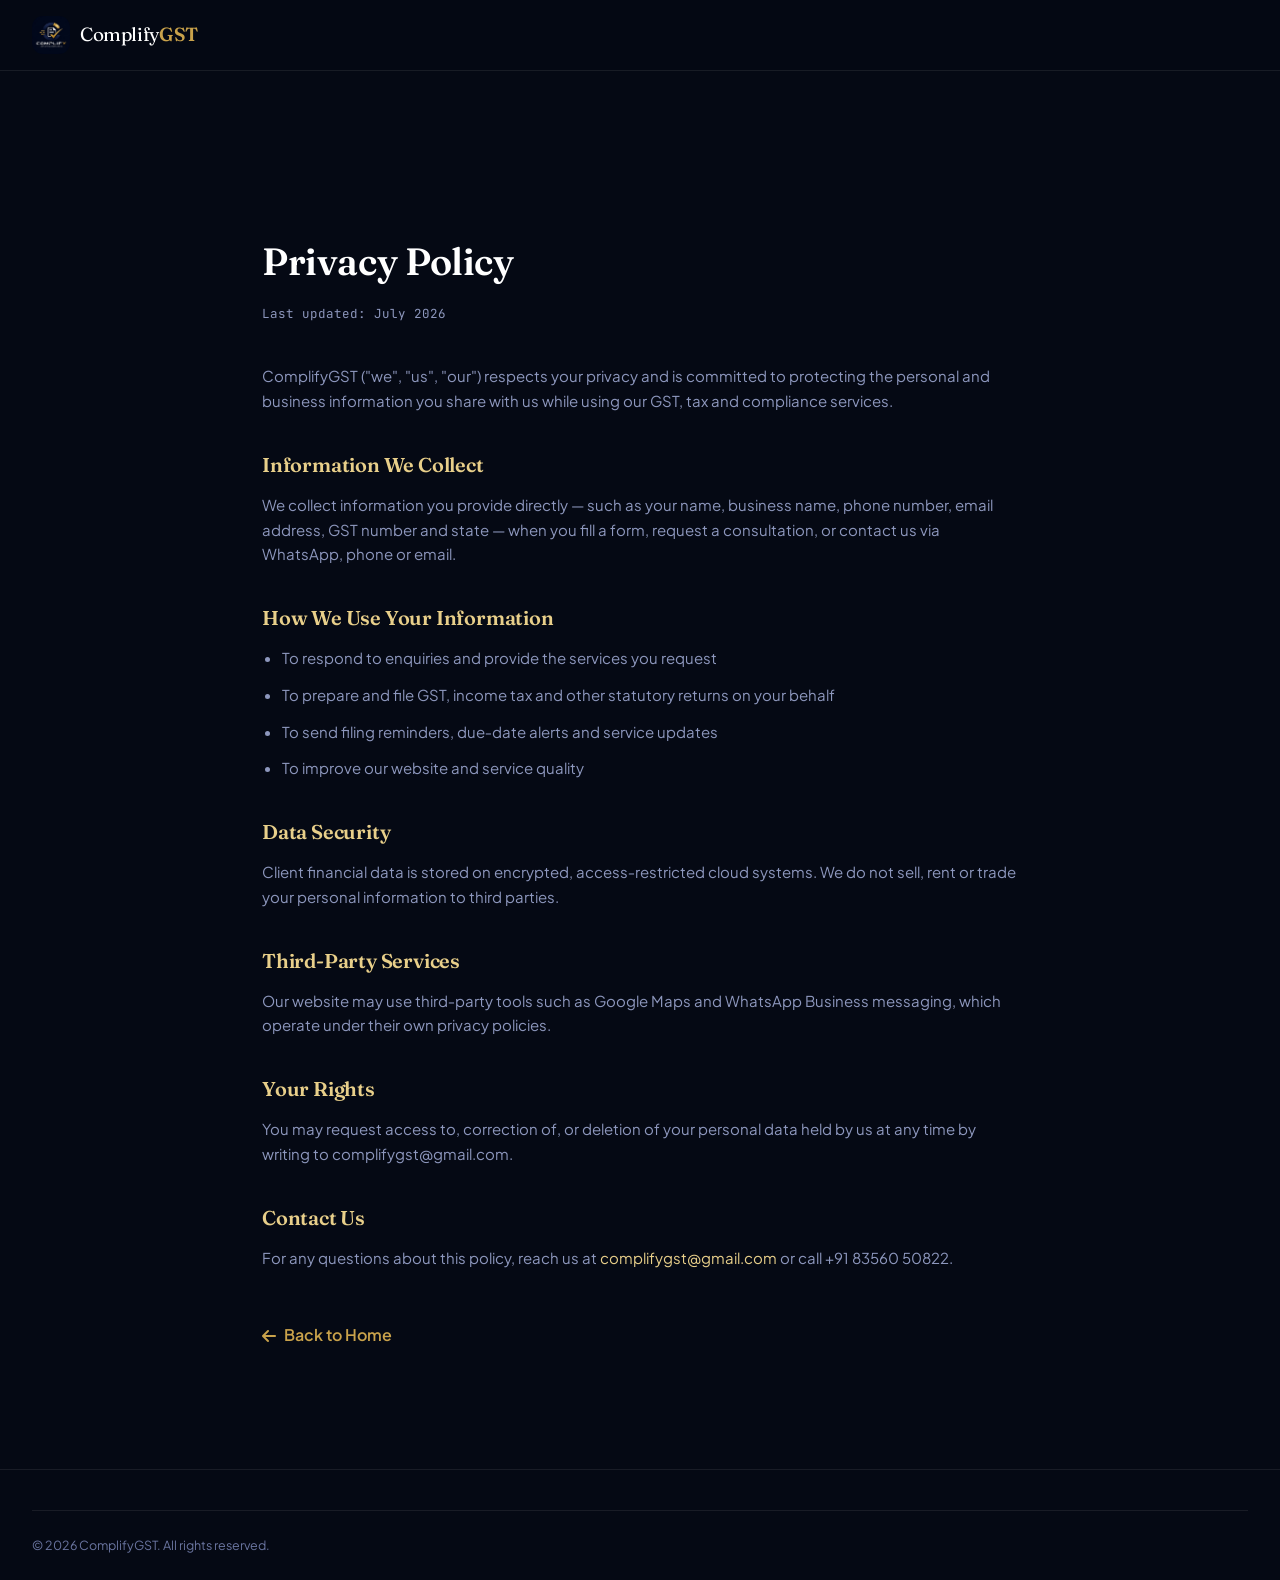
<file: privacy-policy.html>
<!DOCTYPE html>
<html lang="en">
<head>
<meta charset="UTF-8">
<meta name="viewport" content="width=device-width, initial-scale=1.0">
<title>Privacy Policy | ComplifyGST</title>
<link href="https://fonts.googleapis.com/css2?family=Fraunces:ital,opsz,wght@0,9..144,400;0,9..144,600;0,9..144,700;1,9..144,500&family=Plus+Jakarta+Sans:wght@300;400;500;600;700&family=JetBrains+Mono:wght@400;500&display=swap" rel="stylesheet">
<link rel="stylesheet" href="https://cdnjs.cloudflare.com/ajax/libs/font-awesome/6.5.1/css/all.min.css">
<link rel="icon" type="image/png" sizes="512x512" href="images/favicon-512.png">
<link rel="icon" type="image/png" sizes="192x192" href="images/favicon-192.png">
<link rel="icon" type="image/png" sizes="32x32" href="images/favicon-32.png">
<link rel="apple-touch-icon" href="images/favicon-192.png">
<link rel="stylesheet" href="css/style.css">
<style>
  .legal{ max-width:820px; margin:0 auto; padding:160px 32px 120px; }
  .legal h1{ font-size:38px; color:var(--white); margin-bottom:10px; }
  .legal .updated{ color:var(--muted); font-family:var(--font-mono); font-size:12.5px; margin-bottom:40px; }
  .legal h2{ font-size:20px; color:var(--gold-light); margin:34px 0 12px; }
  .legal p, .legal li{ color:var(--muted); font-size:15px; margin-bottom:12px; }
  .legal ul{ padding-left:20px; list-style:disc; }
  .back-link{ display:inline-flex; align-items:center; gap:8px; margin-top:40px; color:var(--gold); font-weight:600; }
</style>
</head>
<body>
<header class="navbar" id="navbar">
  <div class="nav-inner">
    <a href="index.html" class="brand"><span class="brand-mark"><img src="images/logo.png" alt="ComplifyGST logo"></span><span class="brand-text">Complify<b>GST</b></span></a>
  </div>
</header>

<div class="legal">
  <h1>Privacy Policy</h1>
  <p class="updated">Last updated: July 2026</p>

  <p>ComplifyGST ("we", "us", "our") respects your privacy and is committed to protecting the personal and business information you share with us while using our GST, tax and compliance services.</p>

  <h2>Information We Collect</h2>
  <p>We collect information you provide directly — such as your name, business name, phone number, email address, GST number and state — when you fill a form, request a consultation, or contact us via WhatsApp, phone or email.</p>

  <h2>How We Use Your Information</h2>
  <ul>
    <li>To respond to enquiries and provide the services you request</li>
    <li>To prepare and file GST, income tax and other statutory returns on your behalf</li>
    <li>To send filing reminders, due‑date alerts and service updates</li>
    <li>To improve our website and service quality</li>
  </ul>

  <h2>Data Security</h2>
  <p>Client financial data is stored on encrypted, access‑restricted cloud systems. We do not sell, rent or trade your personal information to third parties.</p>

  <h2>Third‑Party Services</h2>
  <p>Our website may use third‑party tools such as Google Maps and WhatsApp Business messaging, which operate under their own privacy policies.</p>

  <h2>Your Rights</h2>
  <p>You may request access to, correction of, or deletion of your personal data held by us at any time by writing to complifygst@gmail.com.</p>

  <h2>Contact Us</h2>
  <p>For any questions about this policy, reach us at <a href="mailto:complifygst@gmail.com" style="color:var(--gold-light)">complifygst@gmail.com</a> or call +91 83560 50822.</p>

  <a href="index.html" class="back-link"><i class="fa-solid fa-arrow-left"></i> Back to Home</a>
</div>

<footer class="footer" style="padding-top:40px;">
  <div class="footer-bottom"><p>&copy; 2026 ComplifyGST. All rights reserved.</p></div>
</footer>
</body>
</html>
</file>
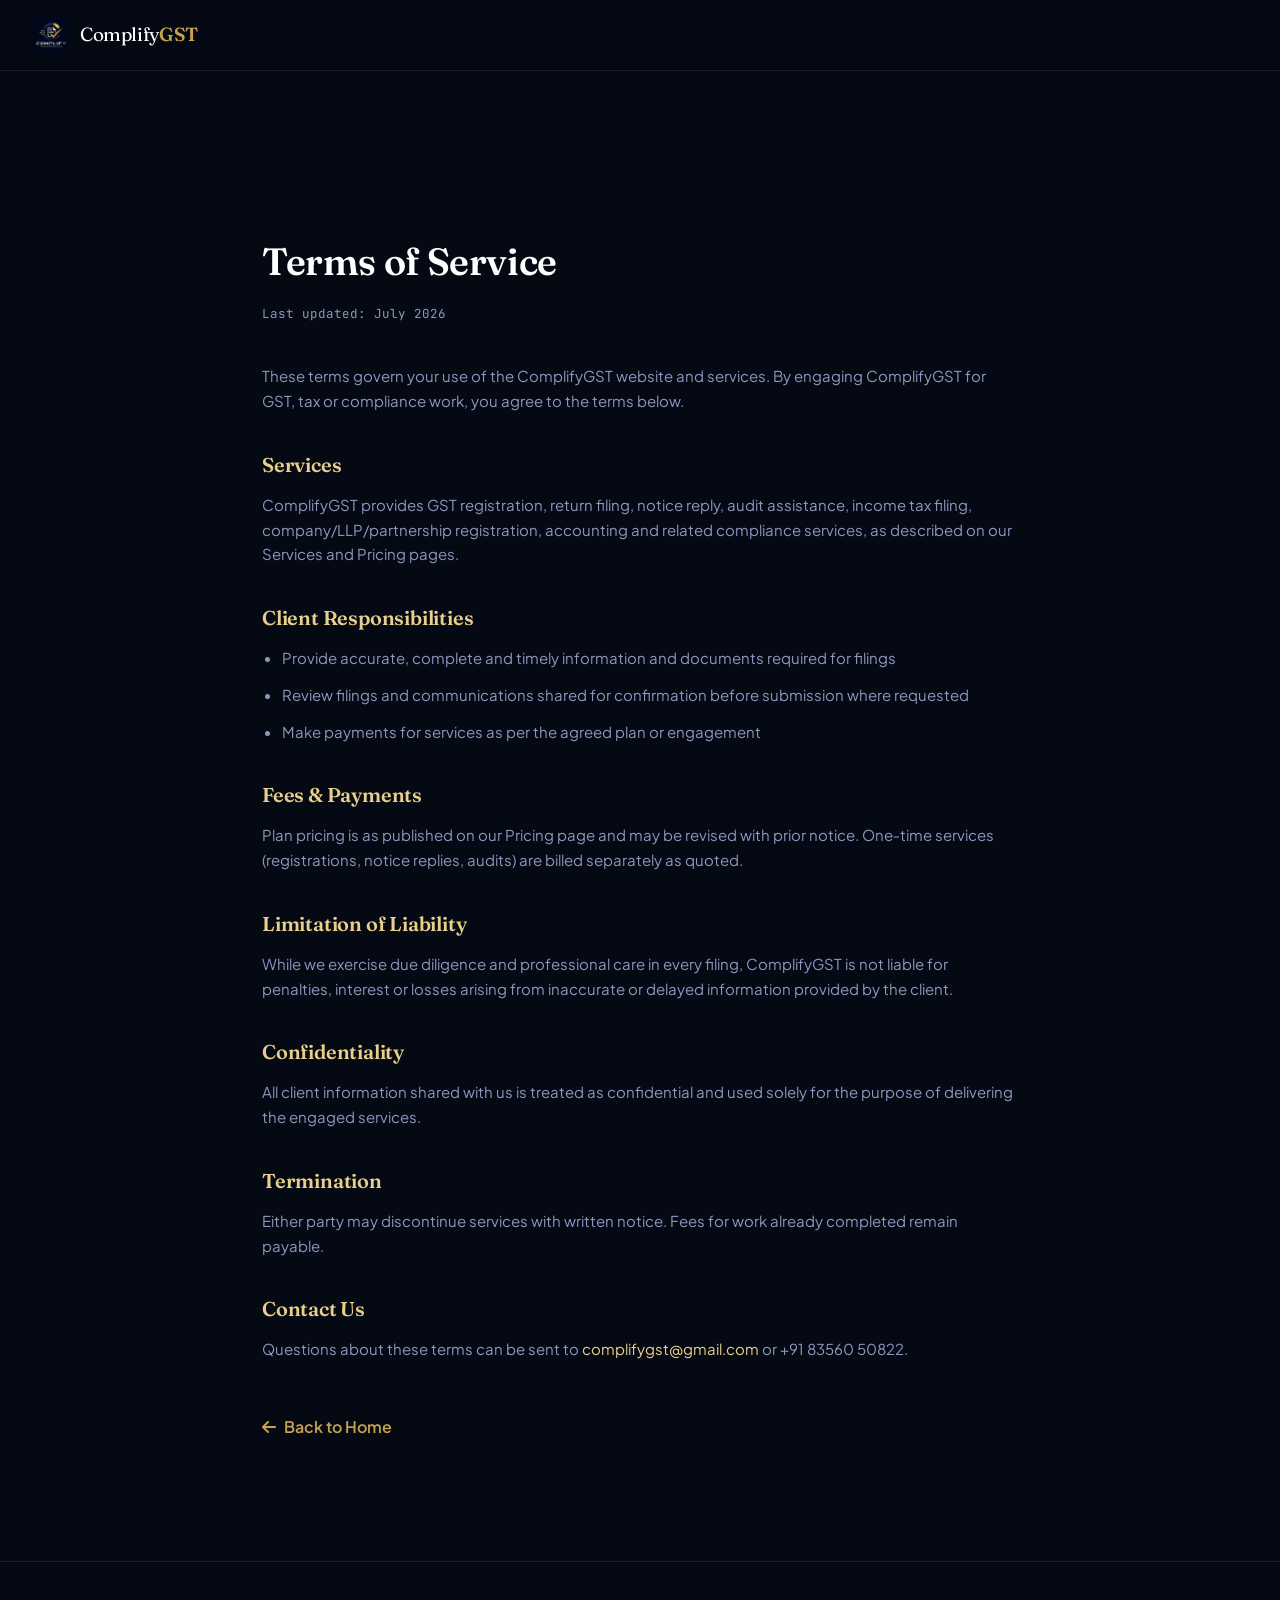
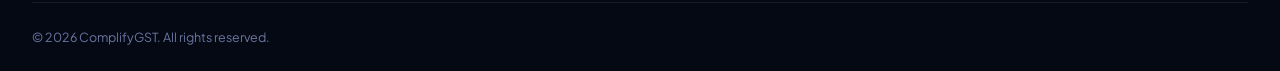
<file: terms.html>
<!DOCTYPE html>
<html lang="en">
<head>
<meta charset="UTF-8">
<meta name="viewport" content="width=device-width, initial-scale=1.0">
<title>Terms of Service | ComplifyGST</title>
<link href="https://fonts.googleapis.com/css2?family=Fraunces:ital,opsz,wght@0,9..144,400;0,9..144,600;0,9..144,700;1,9..144,500&family=Plus+Jakarta+Sans:wght@300;400;500;600;700&family=JetBrains+Mono:wght@400;500&display=swap" rel="stylesheet">
<link rel="stylesheet" href="https://cdnjs.cloudflare.com/ajax/libs/font-awesome/6.5.1/css/all.min.css">
<link rel="icon" type="image/png" sizes="512x512" href="images/favicon-512.png">
<link rel="icon" type="image/png" sizes="192x192" href="images/favicon-192.png">
<link rel="icon" type="image/png" sizes="32x32" href="images/favicon-32.png">
<link rel="apple-touch-icon" href="images/favicon-192.png">
<link rel="stylesheet" href="css/style.css">
<style>
  .legal{ max-width:820px; margin:0 auto; padding:160px 32px 120px; }
  .legal h1{ font-size:38px; color:var(--white); margin-bottom:10px; }
  .legal .updated{ color:var(--muted); font-family:var(--font-mono); font-size:12.5px; margin-bottom:40px; }
  .legal h2{ font-size:20px; color:var(--gold-light); margin:34px 0 12px; }
  .legal p, .legal li{ color:var(--muted); font-size:15px; margin-bottom:12px; }
  .legal ul{ padding-left:20px; list-style:disc; }
  .back-link{ display:inline-flex; align-items:center; gap:8px; margin-top:40px; color:var(--gold); font-weight:600; }
</style>
</head>
<body>
<header class="navbar" id="navbar">
  <div class="nav-inner">
    <a href="index.html" class="brand"><span class="brand-mark"><img src="images/logo.png" alt="ComplifyGST logo"></span><span class="brand-text">Complify<b>GST</b></span></a>
  </div>
</header>

<div class="legal">
  <h1>Terms of Service</h1>
  <p class="updated">Last updated: July 2026</p>

  <p>These terms govern your use of the ComplifyGST website and services. By engaging ComplifyGST for GST, tax or compliance work, you agree to the terms below.</p>

  <h2>Services</h2>
  <p>ComplifyGST provides GST registration, return filing, notice reply, audit assistance, income tax filing, company/LLP/partnership registration, accounting and related compliance services, as described on our Services and Pricing pages.</p>

  <h2>Client Responsibilities</h2>
  <ul>
    <li>Provide accurate, complete and timely information and documents required for filings</li>
    <li>Review filings and communications shared for confirmation before submission where requested</li>
    <li>Make payments for services as per the agreed plan or engagement</li>
  </ul>

  <h2>Fees &amp; Payments</h2>
  <p>Plan pricing is as published on our Pricing page and may be revised with prior notice. One‑time services (registrations, notice replies, audits) are billed separately as quoted.</p>

  <h2>Limitation of Liability</h2>
  <p>While we exercise due diligence and professional care in every filing, ComplifyGST is not liable for penalties, interest or losses arising from inaccurate or delayed information provided by the client.</p>

  <h2>Confidentiality</h2>
  <p>All client information shared with us is treated as confidential and used solely for the purpose of delivering the engaged services.</p>

  <h2>Termination</h2>
  <p>Either party may discontinue services with written notice. Fees for work already completed remain payable.</p>

  <h2>Contact Us</h2>
  <p>Questions about these terms can be sent to <a href="mailto:complifygst@gmail.com" style="color:var(--gold-light)">complifygst@gmail.com</a> or +91 83560 50822.</p>

  <a href="index.html" class="back-link"><i class="fa-solid fa-arrow-left"></i> Back to Home</a>
</div>

<footer class="footer" style="padding-top:40px;">
  <div class="footer-bottom"><p>&copy; 2026 ComplifyGST. All rights reserved.</p></div>
</footer>
</body>
</html>
</file>
<file: css/style.css>
/* =========================================================
   COMPLIFYGST — PREMIUM CORPORATE STYLESHEET
   Palette: Deep Navy + White + Muted Gold
   Display: Fraunces | Body: Plus Jakarta Sans | Mono: JetBrains Mono
========================================================= */

:root{
  --navy-950:#050914;
  --navy-900:#0a1130;
  --navy-800:#0f1a3d;
  --navy-700:#152452;
  --surface:#101a3d;
  --surface-2:#152452;
  --border:rgba(201,162,75,0.16);
  --border-soft:rgba(255,255,255,0.08);
  --gold:#c9a24b;
  --gold-light:#e8cf8a;
  --gold-deep:#9c7a2f;
  --white:#ffffff;
  --ink:#eef1fa;
  --muted:#8d97bd;
  --muted-2:#6b76a1;
  --success:#4fae86;
  --light-bg:#f8f7f3;
  --light-surface:#ffffff;
  --light-border:#e7e2d4;
  --shadow-gold: 0 20px 60px -20px rgba(201,162,75,0.35);
  --shadow-deep: 0 30px 80px -30px rgba(0,0,0,0.6);
  --radius-lg:24px;
  --radius-md:16px;
  --radius-sm:10px;
  --font-display:'Fraunces', serif;
  --font-body:'Plus Jakarta Sans', sans-serif;
  --font-mono:'JetBrains Mono', monospace;
  color-scheme: dark;
}

body.light-mode{
  --navy-950:#f8f7f3;
  --navy-900:#ffffff;
  --navy-800:#ffffff;
  --navy-700:#f2efe6;
  --surface:#ffffff;
  --surface-2:#f4f2ea;
  --border:#e7e2d4;
  --border-soft:#eae6db;
  --white:#0a1130;
  --ink:#12183a;
  --muted:#5b6182;
  --muted-2:#7a8099;
  color-scheme: light;
}

*,*::before,*::after{ margin:0; padding:0; box-sizing:border-box; }
html{ scroll-behavior:smooth; }
body{
  background:var(--navy-950);
  color:var(--ink);
  font-family:var(--font-body);
  line-height:1.65;
  overflow-x:hidden;
  transition:background .4s ease, color .4s ease;
}
img{ max-width:100%; display:block; }
a{ color:inherit; text-decoration:none; }
ul{ list-style:none; }
button{ font-family:inherit; cursor:pointer; border:none; background:none; color:inherit; }
input,select,textarea{ font-family:inherit; }
h1,h2,h3,h4{ font-family:var(--font-display); font-weight:600; letter-spacing:-0.01em; }
.ital{ font-style:italic; font-weight:500; color:var(--gold); }
::selection{ background:var(--gold); color:var(--navy-950); }

/* ===== SCROLLBAR ===== */
::-webkit-scrollbar{ width:10px; }
::-webkit-scrollbar-track{ background:var(--navy-950); }
::-webkit-scrollbar-thumb{ background:var(--gold-deep); border-radius:10px; }

/* ===== UTILS ===== */
.eyebrow{
  display:inline-flex; align-items:center; gap:10px;
  font-family:var(--font-mono); font-size:12px; letter-spacing:2.5px; text-transform:uppercase;
  color:var(--gold); margin-bottom:18px; font-weight:500;
}
.eyebrow.center{ justify-content:center; width:100%; }
.eyebrow-dot{ width:7px; height:7px; border-radius:50%; background:var(--gold); box-shadow:0 0 12px var(--gold); }
.section-head{ max-width:720px; margin:0 auto 60px; text-align:center; padding:0 24px; }
.section-head h2{ font-size:clamp(28px,4vw,44px); line-height:1.15; color:var(--white); }
.section-sub{ color:var(--muted); font-size:16px; margin-top:16px; font-weight:300; }

.btn{
  display:inline-flex; align-items:center; justify-content:center; gap:9px;
  padding:15px 28px; border-radius:100px; font-size:14px; font-weight:600;
  font-family:var(--font-body); letter-spacing:0.2px; transition:all .3s cubic-bezier(.2,.8,.2,1);
  white-space:nowrap; border:1px solid transparent;
}
.btn-gold{ background:linear-gradient(135deg,var(--gold-light),var(--gold) 60%,var(--gold-deep)); color:#231a05; box-shadow:var(--shadow-gold); }
.btn-gold:hover{ transform:translateY(-3px); box-shadow:0 24px 50px -14px rgba(201,162,75,0.55); }
.btn-outline{ border-color:var(--border); color:var(--ink); background:rgba(255,255,255,0.02); }
.btn-outline:hover{ border-color:var(--gold); color:var(--gold-light); transform:translateY(-3px); }
.btn-ghost{ color:var(--muted); }
.btn-ghost:hover{ color:var(--gold-light); }
.btn-whatsapp{ background:#25d366; color:#05210f; }
.btn-whatsapp:hover{ transform:translateY(-3px); box-shadow:0 20px 40px -14px rgba(37,211,102,0.5); }
.full-w{ width:100%; }

/* ===== PRELOADER ===== */
.preloader{
  position:fixed; inset:0; z-index:99999; background:var(--navy-950);
  display:flex; align-items:center; justify-content:center; transition:opacity .6s ease, visibility .6s ease;
}
.preloader.hide{ opacity:0; visibility:hidden; }
.preloader-seal{ position:relative; width:110px; height:110px; display:flex; align-items:center; justify-content:center; }
.preloader-seal svg{ position:absolute; inset:0; animation:spin 2.2s linear infinite; }
.seal-ring{ fill:none; stroke:var(--gold); stroke-width:2; stroke-dasharray:12 10; }
.preloader-seal span{ font-family:var(--font-display); font-size:26px; color:var(--gold-light); letter-spacing:2px; }
@keyframes spin{ to{ transform:rotate(360deg); } }

/* ===== TOPBAR ===== */
.topbar{ background:var(--navy-950); border-bottom:1px solid var(--border-soft); font-family:var(--font-mono); }
.topbar-inner{
  max-width:1280px; margin:0 auto; padding:9px 32px; display:flex; gap:28px;
  font-size:11.5px; color:var(--muted); letter-spacing:0.3px;
}
.topbar-item{ display:flex; align-items:center; gap:7px; }
.topbar-item i{ color:var(--gold); font-size:11px; }
.topbar-loc{ margin-left:auto; }
@media (max-width:640px){ .topbar-loc{ display:none; } }

/* ===== NAVBAR ===== */
.navbar{
  position:sticky; top:0; z-index:1000; backdrop-filter:blur(16px);
  background:rgba(5,9,20,0.72); border-bottom:1px solid var(--border-soft);
  transition:background .3s ease, box-shadow .3s ease;
}
body.light-mode .navbar{ background:rgba(255,255,255,0.78); }
.navbar.scrolled{ box-shadow:0 12px 40px -20px rgba(0,0,0,0.6); }
.nav-inner{ max-width:1280px; margin:0 auto; padding:16px 32px; display:flex; align-items:center; gap:32px; }
.brand{ display:flex; align-items:center; gap:10px; }
.brand-mark{
  width:38px; height:38px; border-radius:11px; display:flex; align-items:center; justify-content:center;
  background:linear-gradient(135deg,var(--gold-light),var(--gold-deep)); color:#1c1404;
  font-family:var(--font-display); font-weight:700; font-size:15px;
  overflow:hidden;
}
.brand-mark img{ width:100%; height:100%; object-fit:cover; display:block; }
.brand-text{ font-family:var(--font-display); font-size:19px; color:var(--white); letter-spacing:-0.02em; }
.brand-text b{ color:var(--gold); font-weight:600; }
.nav-links{ display:flex; gap:28px; margin:0 auto; }
.nav-links a{ font-size:13.5px; color:var(--muted); font-weight:500; transition:color .2s; position:relative; }
.nav-links a:hover{ color:var(--gold-light); }
.nav-actions{ display:flex; align-items:center; gap:14px; }
.theme-toggle{
  width:38px; height:38px; border-radius:50%; border:1px solid var(--border-soft);
  display:flex; align-items:center; justify-content:center; color:var(--muted); transition:all .2s;
}
.theme-toggle:hover{ color:var(--gold); border-color:var(--gold); }
.nav-cta{ padding:11px 22px; font-size:13px; }
.nav-burger{ display:none; flex-direction:column; gap:5px; width:26px; }
.nav-burger span{ height:2px; background:var(--ink); border-radius:2px; transition:all .3s; }

@media (max-width:980px){
  .nav-links{ position:fixed; top:0; right:-100%; height:100vh; width:280px; background:var(--navy-900);
    flex-direction:column; padding:100px 32px; gap:26px; transition:right .4s cubic-bezier(.2,.8,.2,1); border-left:1px solid var(--border); z-index:999; }
  .nav-links.open{ right:0; }
  .nav-cta{ display:none; }
  .nav-burger{ display:flex; }
}

/* ===== HERO ===== */
.hero{ position:relative; padding:100px 32px 0; overflow:hidden; }
.hero-bg{ position:absolute; inset:0; z-index:0; }
.hero-grid{
  position:absolute; inset:0; opacity:0.35;
  background-image:linear-gradient(var(--border-soft) 1px,transparent 1px), linear-gradient(90deg,var(--border-soft) 1px,transparent 1px);
  background-size:64px 64px;
  mask-image:radial-gradient(ellipse 80% 60% at 50% 20%, black 40%, transparent 100%);
}
.hero-glow{ position:absolute; border-radius:50%; filter:blur(110px); }
.g1{ width:520px; height:520px; background:rgba(201,162,75,0.18); top:-160px; left:-120px; }
.g2{ width:480px; height:480px; background:rgba(90,110,200,0.16); top:120px; right:-160px; }
.hero-inner{ position:relative; z-index:1; max-width:1280px; margin:0 auto; display:grid; grid-template-columns:1.1fr 0.9fr; gap:40px; align-items:center; padding-bottom:80px; }
.hero-copy h1{ font-size:clamp(38px,5.2vw,68px); line-height:1.06; color:var(--white); margin-bottom:22px; }
.hero-sub{ font-size:17px; color:var(--muted); max-width:520px; margin-bottom:34px; font-weight:300; }
.hero-btns{ display:flex; flex-wrap:wrap; gap:14px; margin-bottom:44px; }
.hero-trust{ display:flex; align-items:center; gap:22px; flex-wrap:wrap; }
.trust-stat{ display:flex; flex-direction:column; }
.trust-stat b{ font-family:var(--font-display); font-size:26px; color:var(--gold-light); }
.trust-stat span{ font-size:12px; color:var(--muted); font-family:var(--font-mono); letter-spacing:0.5px; }
.trust-div{ width:1px; height:34px; background:var(--border); }

.hero-visual{ position:relative; display:flex; align-items:center; justify-content:center; min-height:420px; }
.seal-wrap{ width:100%; max-width:340px; animation:float 6s ease-in-out infinite; }
.seal-svg{ width:100%; height:auto; }
.seal-outer{ fill:none; stroke:var(--border); stroke-width:1; }
.seal-inner{ fill:rgba(201,162,75,0.05); stroke:var(--gold); stroke-width:1.4; stroke-dasharray:3 6; }
.seal-text{ font-family:var(--font-mono); font-size:10.6px; letter-spacing:3px; fill:var(--gold-light); }
svg .seal-svg text.seal-text textPath{ animation:none; }
.seal-svg{ animation:spinSlow 26s linear infinite; }
.seal-core-1{ font-family:var(--font-display); font-size:34px; fill:var(--white); font-weight:600; }
.seal-core-2{ font-family:var(--font-mono); font-size:11px; fill:var(--gold); letter-spacing:4px; }
@keyframes spinSlow{ to{ transform:rotate(360deg); } }
@keyframes float{ 0%,100%{ transform:translateY(0); } 50%{ transform:translateY(-14px); } }

.float-card{
  position:absolute; display:flex; align-items:center; gap:9px; padding:11px 16px; border-radius:100px;
  background:rgba(16,26,61,0.85); border:1px solid var(--border); backdrop-filter:blur(10px);
  font-size:12.5px; font-weight:500; color:var(--ink); box-shadow:var(--shadow-deep); animation:float 5s ease-in-out infinite;
}
body.light-mode .float-card{ background:rgba(255,255,255,0.92); }
.float-card i{ color:var(--gold); }
.fc1{ top:6%; left:-4%; animation-delay:.2s; }
.fc2{ bottom:20%; right:-8%; animation-delay:1s; }
.fc3{ bottom:2%; left:6%; animation-delay:1.8s; }
@media (max-width:1180px){ .fc1,.fc2,.fc3{ display:none; } }

.hero-marquee{ position:relative; z-index:1; border-top:1px solid var(--border-soft); overflow:hidden; padding:20px 0; background:var(--navy-900); }
.marquee-track{ display:flex; gap:14px; white-space:nowrap; width:max-content; animation:marquee 32s linear infinite; }
.marquee-track span{ font-family:var(--font-mono); font-size:12.5px; letter-spacing:1.5px; color:var(--muted-2); text-transform:uppercase; }
.marquee-track span:nth-child(2n){ color:var(--gold); }
@keyframes marquee{ from{ transform:translateX(0); } to{ transform:translateX(-50%); } }

@media (max-width:980px){
  .hero-inner{ grid-template-columns:1fr; }
  .hero-visual{ order:-1; min-height:280px; }
  .seal-wrap{ max-width:240px; }
}

/* ===== SERVICES ===== */
.services{ padding:120px 32px; max-width:1320px; margin:0 auto; }
.services-grid{ display:grid; grid-template-columns:repeat(3,1fr); gap:22px; }
.service-card{
  background:var(--surface); border:1px solid var(--border-soft); border-radius:var(--radius-lg);
  padding:32px 28px; transition:all .35s cubic-bezier(.2,.8,.2,1); position:relative; overflow:hidden;
}
.service-card::before{ content:''; position:absolute; inset:0; opacity:0; background:linear-gradient(160deg,rgba(201,162,75,0.10),transparent 60%); transition:opacity .35s; }
.service-card:hover{ transform:translateY(-6px); border-color:var(--gold); box-shadow:var(--shadow-gold); }
.service-card:hover::before{ opacity:1; }
.service-icon{
  width:52px; height:52px; border-radius:15px; display:flex; align-items:center; justify-content:center;
  background:linear-gradient(135deg,rgba(201,162,75,0.18),rgba(201,162,75,0.05)); color:var(--gold-light); font-size:20px; margin-bottom:20px;
}
.service-card h3{ font-size:18px; color:var(--white); margin-bottom:10px; font-weight:600; }
.service-card p{ font-size:14px; color:var(--muted); margin-bottom:22px; min-height:44px; }
.service-actions{ display:flex; gap:10px; position:relative; z-index:1; }
.service-actions a{ font-size:12.5px; font-weight:600; padding:9px 16px; border-radius:100px; }
.sa-learn{ color:var(--muted); border:1px solid var(--border); }
.sa-learn:hover{ color:var(--gold-light); border-color:var(--gold); }
.sa-book{ background:var(--gold); color:#231a05; }
.sa-book:hover{ background:var(--gold-light); }

@media (max-width:980px){ .services-grid{ grid-template-columns:repeat(2,1fr); } }
@media (max-width:640px){ .services-grid{ grid-template-columns:1fr; } .services{ padding:80px 20px; } }

/* ===== PRICING ===== */
.pricing{ padding:120px 32px; background:var(--navy-900); border-top:1px solid var(--border-soft); border-bottom:1px solid var(--border-soft); }
.pricing-grid{ max-width:1180px; margin:0 auto; display:grid; grid-template-columns:repeat(3,1fr); gap:24px; align-items:start; }
.price-card{
  background:var(--surface); border:1px solid var(--border-soft); border-radius:var(--radius-lg);
  padding:36px 30px; position:relative; transition:transform .35s ease, box-shadow .35s ease;
}
.price-card:hover{ transform:translateY(-8px); }
.price-card.featured{ border-color:var(--gold); background:linear-gradient(180deg,var(--surface-2),var(--surface)); box-shadow:var(--shadow-gold); transform:scale(1.03); }
.price-badge{ position:absolute; top:-14px; left:50%; transform:translateX(-50%); background:var(--gold); color:#231a05; font-size:11.5px; font-weight:700; padding:6px 16px; border-radius:100px; letter-spacing:0.4px; }
.price-icon{ width:44px; height:44px; border-radius:12px; display:flex; align-items:center; justify-content:center; background:rgba(201,162,75,0.14); color:var(--gold-light); margin-bottom:16px; }
.price-top h3{ font-size:21px; color:var(--white); margin-bottom:4px; }
.price-top p{ font-size:13px; color:var(--muted); margin-bottom:22px; }
.price-amount{ font-family:var(--font-display); font-size:42px; color:var(--gold-light); margin-bottom:26px; }
.price-amount span{ font-size:14px; color:var(--muted); font-family:var(--font-body); }
.price-list{ margin-bottom:28px; }
.price-list li{ display:flex; align-items:flex-start; gap:10px; font-size:13.5px; color:var(--ink); padding:8px 0; border-bottom:1px dashed var(--border-soft); }
.price-list li:last-child{ border-bottom:none; }
.price-list li i{ color:var(--gold); margin-top:3px; font-size:11px; }
.price-list li.muted{ color:var(--muted-2); font-style:italic; }
.price-card .btn{ width:100%; }

@media (max-width:980px){ .pricing-grid{ grid-template-columns:1fr; max-width:440px; } .price-card.featured{ transform:none; } }

/* ===== MODAL ===== */
.modal-overlay{
  position:fixed; inset:0; z-index:2000; background:rgba(5,9,20,0.72); backdrop-filter:blur(6px);
  display:flex; align-items:center; justify-content:center; padding:24px; opacity:0; visibility:hidden; transition:all .3s ease;
}
.modal-overlay.open{ opacity:1; visibility:visible; }
.modal-box{
  background:var(--navy-900); border:1px solid var(--border); border-radius:var(--radius-lg); padding:40px;
  max-width:560px; width:100%; max-height:88vh; overflow-y:auto; position:relative; transform:translateY(20px); transition:transform .3s ease;
  box-shadow:var(--shadow-deep);
}
.modal-overlay.open .modal-box{ transform:translateY(0); }
.modal-close{ position:absolute; top:20px; right:20px; width:36px; height:36px; border-radius:50%; border:1px solid var(--border); display:flex; align-items:center; justify-content:center; color:var(--muted); transition:all .2s; }
.modal-close:hover{ color:var(--gold); border-color:var(--gold); transform:rotate(90deg); }
.modal-box h3{ font-size:24px; color:var(--white); margin-bottom:8px; }
.modal-sub{ font-size:14px; color:var(--muted); margin-bottom:26px; }
.modal-note{ text-align:center; font-size:12px; color:var(--muted-2); margin-top:14px; }

.send-choice-box{ max-width:420px; text-align:center; }
.send-choice-options{ display:flex; flex-direction:column; gap:14px; margin-top:6px; }
.send-choice-options .btn{ justify-content:center; }

.form-row{ display:grid; grid-template-columns:1fr 1fr; gap:16px; }
.form-group{ margin-bottom:16px; }
.form-group label{ display:block; font-size:12px; color:var(--muted); margin-bottom:7px; font-weight:600; letter-spacing:0.3px; }
.form-group input, .form-group select, .form-group textarea{
  width:100%; padding:13px 15px; border-radius:11px; border:1px solid var(--border); background:rgba(255,255,255,0.03);
  color:var(--ink); font-size:14px; transition:border-color .2s, background .2s;
}
body.light-mode .form-group input, body.light-mode .form-group select, body.light-mode .form-group textarea{ background:#fbfaf6; }
.form-group input:focus, .form-group select:focus, .form-group textarea:focus{ outline:none; border-color:var(--gold); background:rgba(201,162,75,0.06); }
.form-group textarea{ resize:vertical; }
@media (max-width:560px){ .form-row{ grid-template-columns:1fr; } }

/* ===== WHY CHOOSE US ===== */
.why{ padding:120px 32px; max-width:1280px; margin:0 auto; }
.why-inner{ display:grid; grid-template-columns:1fr 1fr; gap:60px; align-items:center; }
.why-list{ margin-top:28px; display:flex; flex-direction:column; gap:16px; }
.why-list li{ display:flex; align-items:center; gap:12px; font-size:15px; color:var(--ink); }
.why-list li i{ color:var(--gold); width:20px; }
.stats-grid{ display:grid; grid-template-columns:1fr 1fr; gap:20px; }
.stat-card{
  background:var(--surface); border:1px solid var(--border-soft); border-radius:var(--radius-md); padding:32px 24px; text-align:center;
  transition:border-color .3s, transform .3s;
}
.stat-card:hover{ border-color:var(--gold); transform:translateY(-4px); }
.stat-num{ font-family:var(--font-display); font-size:40px; color:var(--gold-light); }
.stat-label{ font-size:13px; color:var(--muted); margin-top:6px; font-family:var(--font-mono); letter-spacing:0.5px; }
@media (max-width:900px){ .why-inner{ grid-template-columns:1fr; } }
@media (max-width:480px){ .stats-grid{ grid-template-columns:1fr 1fr; } .stat-num{ font-size:30px; } }

/* ===== ABOUT ===== */
.about{ padding:120px 32px; background:var(--navy-900); border-top:1px solid var(--border-soft); border-bottom:1px solid var(--border-soft); }
.about-grid{ max-width:1180px; margin:0 auto 90px; display:grid; grid-template-columns:repeat(3,1fr); gap:24px; }
.about-card{ background:var(--surface); border:1px solid var(--border-soft); border-radius:var(--radius-lg); padding:34px; text-align:center; }
.about-card i{ font-size:26px; color:var(--gold); margin-bottom:18px; }
.about-card h3{ font-size:19px; color:var(--white); margin-bottom:12px; }
.about-card p{ font-size:14px; color:var(--muted); }
.team-head{ text-align:center; max-width:600px; margin:0 auto 50px; }
.team-head h3{ font-size:26px; color:var(--white); margin-bottom:10px; font-family:var(--font-display); }
.team-head p{ color:var(--muted); font-size:14.5px; }
.team-grid{ max-width:1360px; margin:0 auto; display:grid; grid-template-columns:repeat(4,1fr); gap:22px; }
.team-card{
  background:var(--surface); border:1px solid var(--border-soft); border-radius:var(--radius-lg); padding:34px 28px; text-align:center;
  position:relative; transition:transform .3s, border-color .3s;
}
.team-card:hover{ transform:translateY(-6px); border-color:var(--gold); }
.team-card.lead{ border-color:var(--gold); background:linear-gradient(180deg,var(--surface-2),var(--surface)); box-shadow:var(--shadow-gold); }
.team-tag{ position:absolute; top:-13px; left:50%; transform:translateX(-50%); background:var(--gold); color:#231a05; font-size:11px; font-weight:700; padding:5px 14px; border-radius:100px; }
.team-card:not(.lead) .team-tag{ background:var(--surface-2); color:var(--gold-light); border:1px solid var(--border); }
.team-avatar{
  width:76px; height:76px; margin:14px auto 18px; border-radius:50%; display:flex; align-items:center; justify-content:center;
  background:linear-gradient(135deg,rgba(201,162,75,0.2),rgba(201,162,75,0.05)); color:var(--gold-light); font-size:28px; border:1px solid var(--border);
}
.team-card h4{ font-size:19px; color:var(--white); margin-bottom:4px; }
.team-role{ font-size:12.5px; color:var(--gold); font-family:var(--font-mono); letter-spacing:0.4px; margin-bottom:14px; }
.team-desc{ font-size:13.5px; color:var(--muted); margin-bottom:20px; }
.team-social{ display:flex; justify-content:center; gap:10px; }
.team-social a{
  width:34px; height:34px;
  min-width:34px; min-height:34px;
  flex-shrink:0;
  padding:0;
  border-radius:50%;
  border:1px solid var(--border);
  display:flex;
  align-items:center;
  justify-content:center;
  color:var(--muted);
  transition:all .2s;
  line-height:1;
}
.team-social a i{
  display:block;
  line-height:1;
  font-size:13px;
}
.team-social a:hover{ color:var(--gold); border-color:var(--gold); transform:translateY(-3px); }

@media (max-width:980px){ .about-grid{ grid-template-columns:1fr; max-width:440px; } .team-grid{ grid-template-columns:repeat(2,1fr); max-width:640px; } }
@media (max-width:600px){ .team-grid{ grid-template-columns:1fr; max-width:440px; } }

/* ===== TESTIMONIALS ===== */
.testimonials{ padding:120px 32px; max-width:1280px; margin:0 auto; }
.reviews-track-wrap{ position:relative; }
.reviews-track{ display:flex; gap:22px; overflow-x:auto; scroll-snap-type:x mandatory; padding-bottom:14px; scrollbar-width:none; }
.reviews-track::-webkit-scrollbar{ display:none; }
.review-card{
  min-width:340px; scroll-snap-align:start; background:var(--surface); border:1px solid var(--border-soft); border-radius:var(--radius-lg);
  padding:30px; flex-shrink:0;
}
.review-stars{ color:var(--gold); font-size:14px; margin-bottom:16px; }
.review-text{ font-size:14.5px; color:var(--ink); margin-bottom:22px; min-height:96px; }
.review-person{ display:flex; align-items:center; gap:12px; }
.review-avatar{ width:42px; height:42px; border-radius:50%; background:linear-gradient(135deg,var(--gold-light),var(--gold-deep)); display:flex; align-items:center; justify-content:center; color:#231a05; font-weight:700; font-family:var(--font-display); }
.review-person b{ display:block; font-size:14px; color:var(--white); }
.review-person span{ font-size:12px; color:var(--muted); }
.reviews-nav{ display:flex; gap:12px; justify-content:center; margin-top:30px; }
.reviews-nav button{ width:44px; height:44px; border-radius:50%; border:1px solid var(--border); color:var(--muted); transition:all .2s; }
.reviews-nav button:hover{ color:var(--gold); border-color:var(--gold); }

/* ===== TOOLS ===== */
.tools{ padding:120px 32px; background:var(--navy-900); border-top:1px solid var(--border-soft); border-bottom:1px solid var(--border-soft); }
.tools-grid{ max-width:1180px; margin:0 auto; display:grid; grid-template-columns:repeat(4,1fr); gap:20px; }
.tool-card{ background:var(--surface); border:1px solid var(--border-soft); border-radius:var(--radius-md); padding:28px 22px; text-align:center; transition:all .3s; }
.tool-card:hover{ border-color:var(--gold); transform:translateY(-5px); }
.tool-card i{ font-size:24px; color:var(--gold); margin-bottom:14px; }
.tool-card h4{ font-size:14.5px; color:var(--white); margin-bottom:8px; }
.tool-card p{ font-size:12px; color:var(--muted); margin-bottom:16px; }
.tool-card button{ font-size:12px; font-weight:700; color:var(--gold-light); }
@media (max-width:980px){ .tools-grid{ grid-template-columns:repeat(2,1fr); } }
@media (max-width:560px){ .tools-grid{ grid-template-columns:1fr; } }

.article-box{ max-width:720px; padding:44px; }
.article-cat{ display:inline-block; font-size:11.5px; font-weight:700; letter-spacing:0.4px; color:var(--gold); background:rgba(201,162,75,0.1); border:1px solid var(--border); padding:5px 13px; border-radius:100px; margin-bottom:16px; }
.article-box h3{ font-size:25px; color:var(--white); margin-bottom:10px; line-height:1.3; }
.article-meta{ display:flex; gap:16px; font-size:12px; color:var(--muted-2); font-family:var(--font-mono); margin-bottom:28px; padding-bottom:22px; border-bottom:1px solid var(--border-soft); }
.article-meta span{ display:inline-flex; align-items:center; gap:6px; }
.article-body h4{ font-size:16px; color:var(--gold-light); margin:26px 0 10px; }
.article-body h4:first-child{ margin-top:0; }
.article-body p{ font-size:14.5px; line-height:1.75; color:var(--muted); margin-bottom:14px; }
.article-body ul, .article-body ol{ padding-left:20px; margin-bottom:16px; }
.article-body li{ font-size:14.5px; line-height:1.7; color:var(--muted); margin-bottom:8px; }
.article-body strong{ color:var(--ink); }
.article-table{ width:100%; border-collapse:collapse; font-size:13.5px; margin:14px 0 18px; }
.article-table th, .article-table td{ text-align:left; padding:10px 8px; border-bottom:1px solid var(--border-soft); color:var(--ink); }
.article-table th{ color:var(--gold); font-family:var(--font-mono); font-size:11px; text-transform:uppercase; letter-spacing:0.3px; }
.article-callout{ background:rgba(201,162,75,0.08); border:1px solid var(--border); border-left:3px solid var(--gold); border-radius:10px; padding:16px 18px; margin:18px 0; font-size:13.5px; color:var(--ink); line-height:1.6; }
.article-note{ font-size:12px; color:var(--muted-2); margin-top:24px; padding-top:18px; border-top:1px solid var(--border-soft); }
.article-cta{ margin-top:24px; display:flex; gap:12px; flex-wrap:wrap; }
.blog-card{ cursor:pointer; }
.blog-read{ display:inline-flex; align-items:center; gap:7px; margin-top:14px; font-size:12.5px; font-weight:700; color:var(--gold-light); }
.blog-card:hover .blog-read{ gap:10px; transition:gap .2s; }

.tool-box{ max-width:480px; }
.tool-box h3{ font-size:20px; color:var(--white); margin-bottom:18px; }
.tool-result{ margin-top:18px; padding:18px; border-radius:12px; background:rgba(201,162,75,0.08); border:1px solid var(--border); }
.tool-result b{ color:var(--gold-light); font-family:var(--font-display); font-size:22px; }
.tool-note{ font-size:12px; color:var(--muted-2); margin-top:14px; }
.tool-table{ width:100%; border-collapse:collapse; font-size:13px; margin-top:10px; }
.tool-table th,.tool-table td{ text-align:left; padding:8px 6px; border-bottom:1px solid var(--border-soft); color:var(--ink); }
.tool-table th{ color:var(--gold); font-family:var(--font-mono); font-size:11px; text-transform:uppercase; }

/* ===== BLOG ===== */
.blog{ padding:120px 32px; max-width:1280px; margin:0 auto; }
.blog-grid{ display:grid; grid-template-columns:repeat(3,1fr); gap:24px; }
.blog-card{ background:var(--surface); border:1px solid var(--border-soft); border-radius:var(--radius-lg); overflow:hidden; transition:all .3s; }
.blog-card:hover{ transform:translateY(-6px); border-color:var(--gold); }
.blog-thumb{ height:170px; display:flex; align-items:center; justify-content:center; font-size:34px; color:var(--gold-light); background:linear-gradient(150deg,var(--surface-2),var(--navy-900)); }
.blog-body{ padding:26px; }
.blog-cat{ font-family:var(--font-mono); font-size:11px; color:var(--gold); letter-spacing:1.5px; text-transform:uppercase; }
.blog-body h3{ font-size:17px; color:var(--white); margin:12px 0 10px; line-height:1.35; }
.blog-body p{ font-size:13.5px; color:var(--muted); margin-bottom:16px; }
.blog-meta{ display:flex; justify-content:space-between; font-size:11.5px; color:var(--muted-2); font-family:var(--font-mono); }
@media (max-width:980px){ .blog-grid{ grid-template-columns:1fr 1fr; } }
@media (max-width:640px){ .blog-grid{ grid-template-columns:1fr; } }

/* ===== FAQ ===== */
.faq{ padding:120px 32px; max-width:840px; margin:0 auto; }
.faq-item{ border:1px solid var(--border-soft); border-radius:var(--radius-md); margin-bottom:14px; overflow:hidden; background:var(--surface); }
.faq-q{ display:flex; justify-content:space-between; align-items:center; padding:22px 26px; font-size:15.5px; font-weight:600; color:var(--white); }
.faq-q i{ color:var(--gold); transition:transform .3s; }
.faq-item.open .faq-q i{ transform:rotate(45deg); }
.faq-a{ max-height:0; overflow:hidden; transition:max-height .35s ease; }
.faq-a p{ padding:0 26px 22px; font-size:14px; color:var(--muted); }

/* ===== CONTACT ===== */
.contact{ padding:120px 32px; background:var(--navy-900); border-top:1px solid var(--border-soft); }
.contact-grid{ max-width:1180px; margin:0 auto; display:grid; grid-template-columns:0.85fr 1.15fr; gap:40px; }
.contact-info{ display:flex; flex-direction:column; gap:20px; }
.contact-item{ display:flex; gap:16px; align-items:flex-start; background:var(--surface); border:1px solid var(--border-soft); border-radius:var(--radius-md); padding:20px; }
.contact-item i{ width:40px; height:40px; border-radius:50%; background:rgba(201,162,75,0.14); color:var(--gold); display:flex; align-items:center; justify-content:center; flex-shrink:0; }
.contact-item span{ display:block; font-size:11.5px; color:var(--muted); text-transform:uppercase; letter-spacing:1px; font-family:var(--font-mono); margin-bottom:3px; }
.contact-item a{ font-size:15px; color:var(--white); font-weight:600; }
.contact-cta-row{ display:flex; gap:12px; }
.contact-cta-row .btn{ flex:1; }
.map-embed{ border-radius:var(--radius-md); overflow:hidden; border:1px solid var(--border-soft); height:200px; }
.map-embed iframe{ width:100%; height:100%; border:0; filter:grayscale(0.3) invert(0.9) contrast(0.9); }
body.light-mode .map-embed iframe{ filter:none; }
.contact-form{ background:var(--surface); border:1px solid var(--border-soft); border-radius:var(--radius-lg); padding:36px; }
@media (max-width:980px){ .contact-grid{ grid-template-columns:1fr; } }

/* ===== FOOTER ===== */
.footer{ background:var(--navy-950); border-top:1px solid var(--border-soft); padding:80px 32px 0; }
.footer-top{ max-width:1280px; margin:0 auto; display:grid; grid-template-columns:1.6fr 1fr 1fr 1fr; gap:40px; padding-bottom:60px; }
.footer-col p{ font-size:13.5px; color:var(--muted); margin:16px 0 20px; max-width:320px; }
.footer-social{ display:flex; gap:10px; }
.footer-social a{
  width:36px; height:36px;
  min-width:36px; min-height:36px;
  flex-shrink:0;
  padding:0;
  border-radius:50%;
  border:1px solid var(--border);
  display:flex;
  align-items:center;
  justify-content:center;
  color:var(--muted);
  transition:all .2s;
  line-height:1;
}
.footer-social a i{
  display:block;
  line-height:1;
  font-size:14px;
}
.footer-social a:hover{ color:var(--gold); border-color:var(--gold); }
.footer-col h4{ font-size:14px; color:var(--white); margin-bottom:18px; font-family:var(--font-body); font-weight:700; letter-spacing:0.3px; }
.footer-col a{ display:block; font-size:13.5px; color:var(--muted); margin-bottom:12px; transition:color .2s; }
.footer-col a:hover{ color:var(--gold-light); }
.footer-bottom{ max-width:1280px; margin:0 auto; display:flex; justify-content:space-between; padding:24px 0; border-top:1px solid var(--border-soft); font-size:12.5px; color:var(--muted-2); flex-wrap:wrap; gap:10px; }
@media (max-width:900px){ .footer-top{ grid-template-columns:1fr 1fr; } }
@media (max-width:560px){ .footer-top{ grid-template-columns:1fr; } .footer-bottom{ flex-direction:column; } }

/* ===== FLOATING BUTTONS ===== */
.float-btn{
  position:fixed; width:54px; height:54px; border-radius:50%; display:flex; align-items:center; justify-content:center;
  font-size:22px; z-index:900; box-shadow:var(--shadow-deep); transition:transform .25s ease, opacity .25s ease;
}
.float-btn:hover{ transform:scale(1.1); }
.float-whatsapp{ background:#25d366; color:#fff; bottom:28px; left:28px; }
.float-call{ background:var(--gold); color:#231a05; bottom:96px; left:28px; }
.float-top{ background:var(--surface); border:1px solid var(--border); color:var(--gold); bottom:28px; right:28px; opacity:0; pointer-events:none; }
.float-top.show{ opacity:1; pointer-events:auto; }
@media (max-width:560px){ .float-btn{ width:48px; height:48px; font-size:19px; } .float-whatsapp{ bottom:20px; left:20px; } .float-call{ bottom:80px; left:20px; } .float-top{ bottom:20px; right:20px; } }

/* ===== AOS override for smoothness ===== */
[data-aos]{ transition-timing-function: cubic-bezier(.2,.8,.2,1) !important; }
</file>
